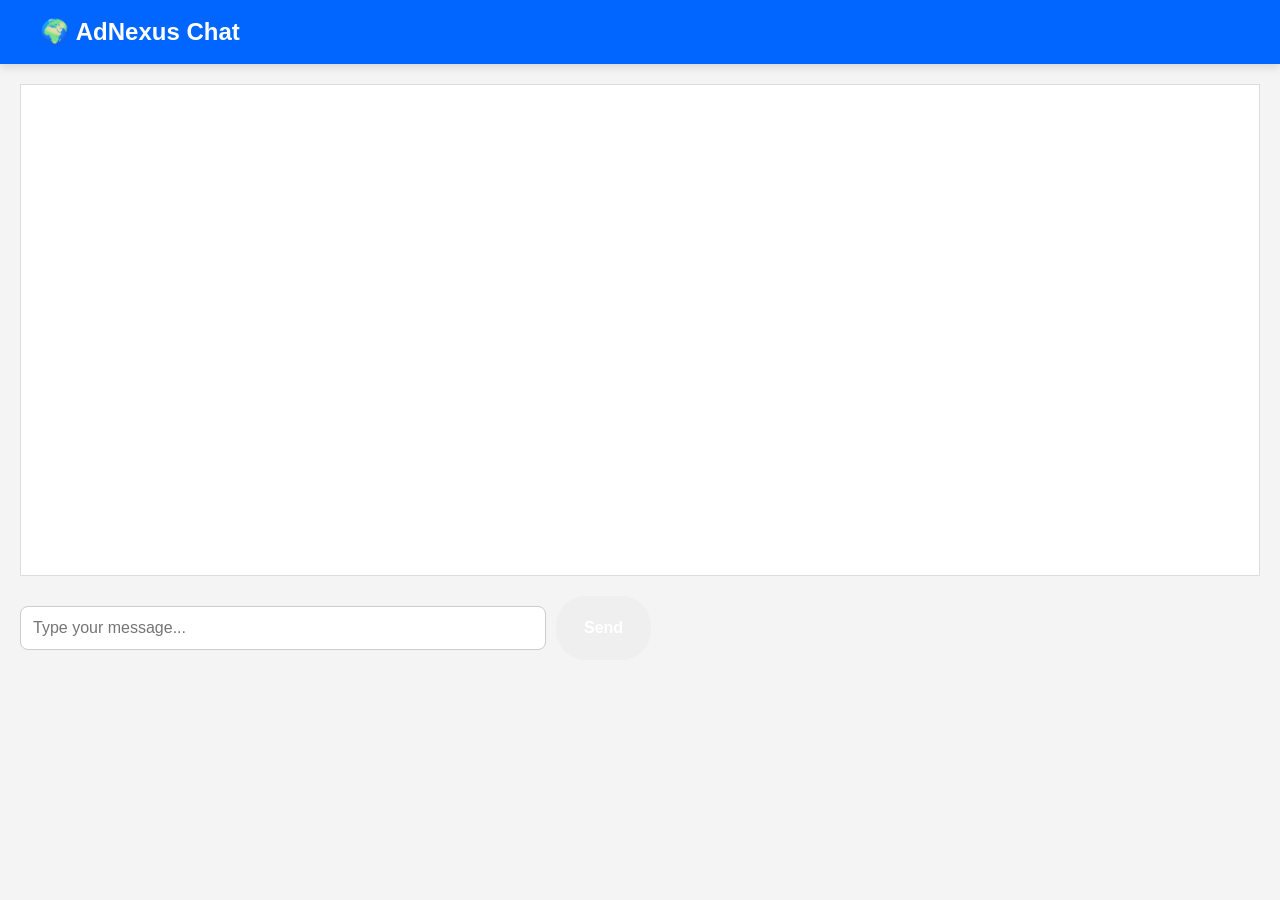
<file: chat.html>
<!DOCTYPE html>
<html>

<head>
    <title>Chat - AdNexus</title>
    <link rel="stylesheet" href="style.css">
</head>

<body>

<nav>
    <h2>🌍 AdNexus Chat</h2>
</nav>

<div class="chat-box" id="chatBox">

</div>

<div class="chat-input">

    <input
        type="text"
        id="message"
        placeholder="Type your message...">

    <button onclick="sendMessage()">
        Send
    </button>

</div>

<script src="script.js"></script>

</body>

</html>
</file>
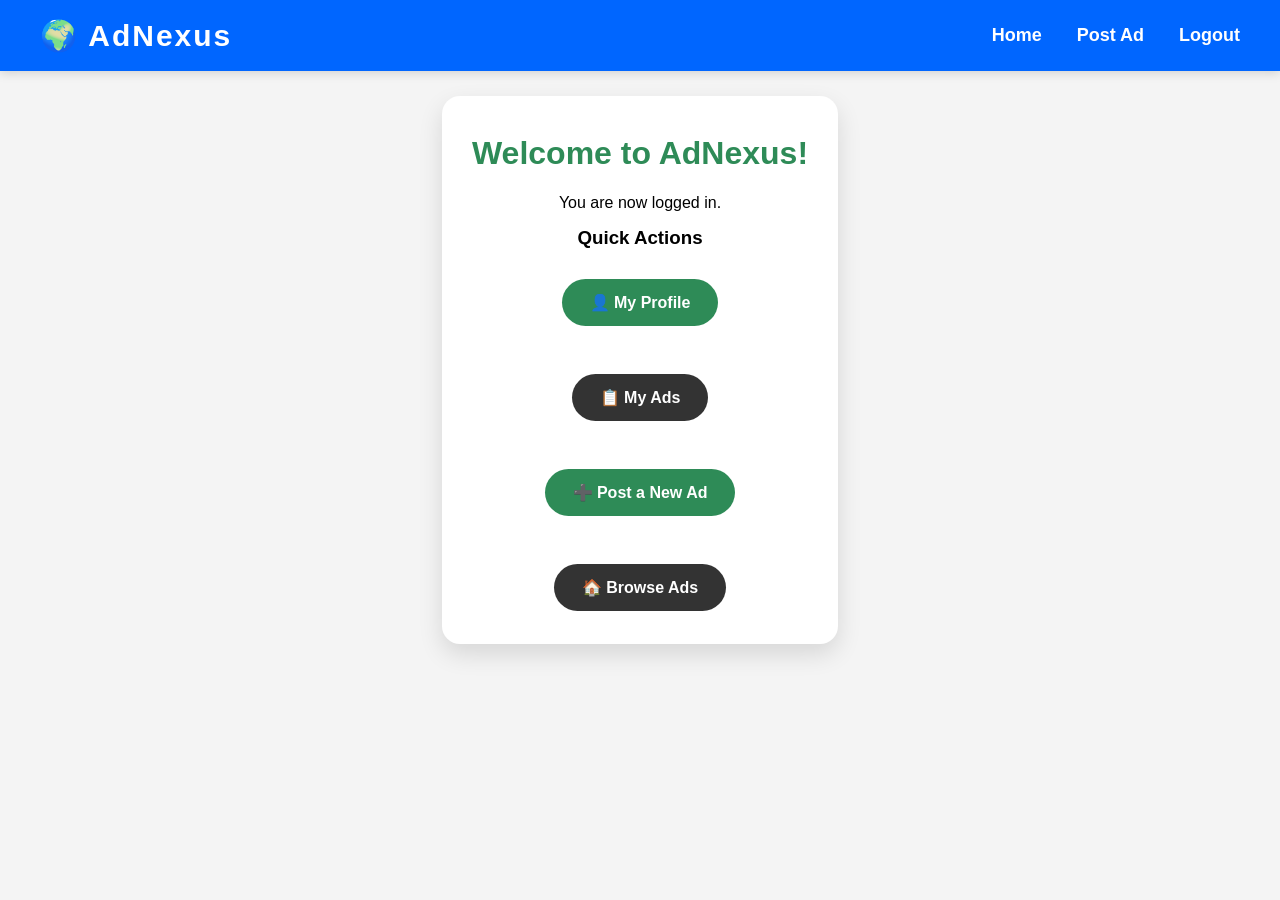
<file: Dashboard.html>
<!DOCTYPE html>
<html>

<head>
    <title>Dashboard - AdNexus</title>
    <link rel="stylesheet" href="style.css">
</head>

<body>

<nav>
    <h2 class="logo">🌍 AdNexus</h2>

    <div>
        <a href="index.html">Home</a>
        <a href="post-ad.html">Post Ad</a>
        <a href="login.html">Logout</a>
    </div>
</nav>

<div class="featured-ad">

    <h1>Welcome to AdNexus!</h1>

    <p>You are now logged in.</p>

    <h3>Quick Actions</h3>
    <button class="post-btn"
        onclick="window.location.href='profile.html'">
    👤 My Profile
</button>

<br><br>
<button class="login-btn"
        onclick="window.location.href='my-ads.html'">
    📋 My Ads
</button>

<br><br>
    <button class="post-btn"
            onclick="window.location.href='post-ad.html'">
        ➕ Post a New Ad
    </button>

    <br><br>

    <button class="login-btn"
            onclick="window.location.href='index.html'">
        🏠 Browse Ads
    </button>

</div>

<script src="script.js"></script>

</body>
</html>
</file>
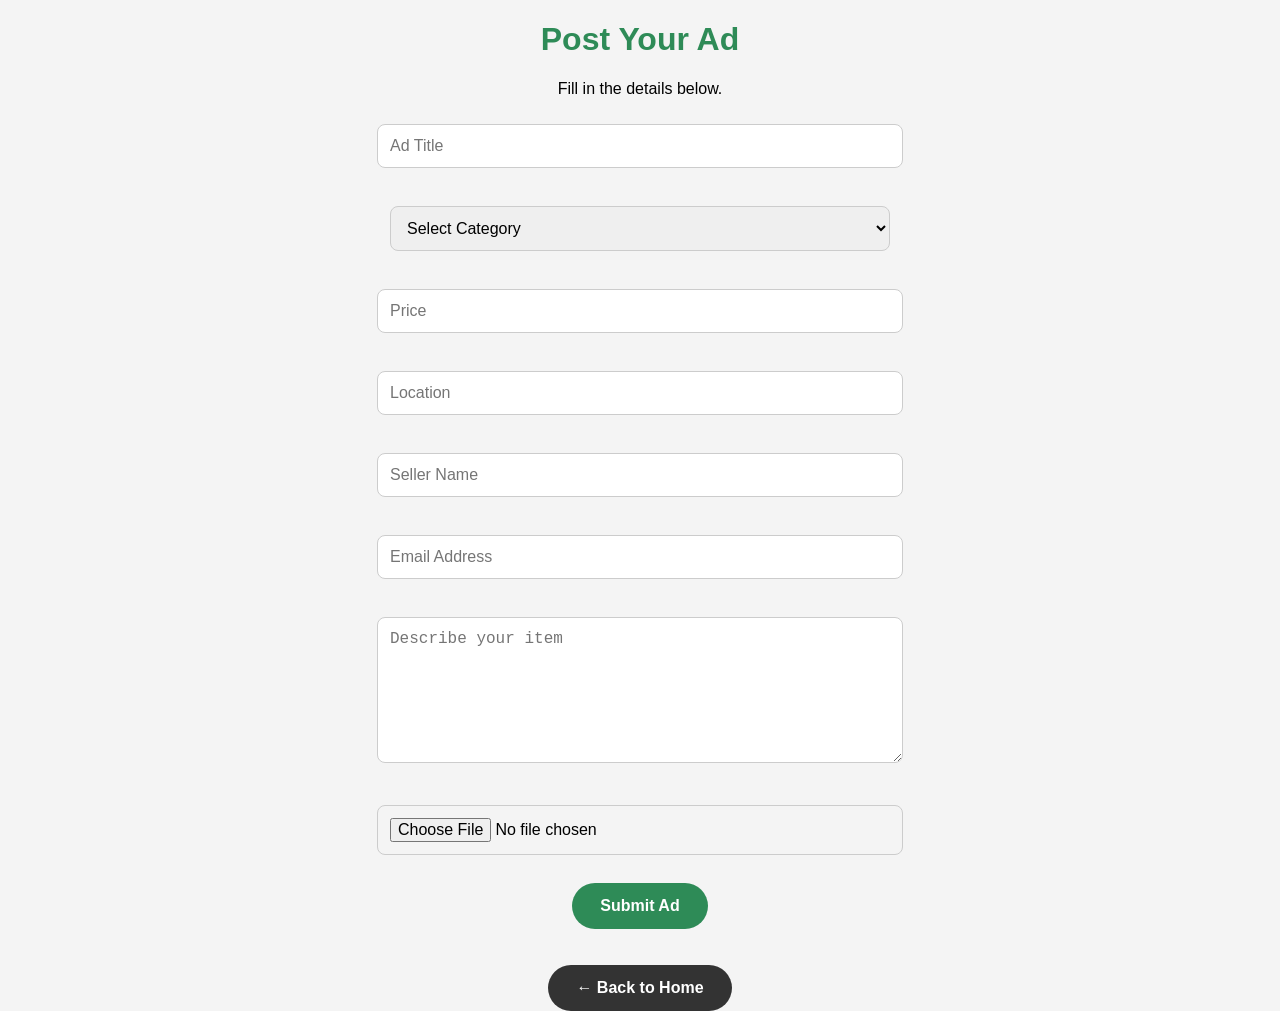
<file: post-ad.html>
<!DOCTYPE html>
<html>

<head>
    <title>Post an Ad - AdNexus</title>
    <link rel="stylesheet" href="style.css">
</head>

<body>

<h1>Post Your Ad</h1>

<p>Fill in the details below.</p>

<form>

<input type="text" id="adTitle" placeholder="Ad Title" required>

<br><br>

<select required>
    <option value="">Select Category</option>
    <option>Cars</option>
    <option>Phones</option>
    <option>Houses</option>
    <option>Jobs</option>
    <option>Electronics</option>
    <option>Fashion</option>
</select>

<br><br>

<input type="number" id="adPrice" placeholder="Price" required>

<br><br>

<input type="text" id="adLocation" placeholder="Location" required>
<br><br>

<input type="text" placeholder="Seller Name" required>

<br><br>

<input type="email" placeholder="Email Address" required>

<br><br>

<textarea id="adDescription" placeholder="Describe your item" required></textarea>

<br><br>

<input     type="file"     id="adImage"     accept="image/*">

<br><br>

<button type="button" class="post-btn" onclick="submitAd()">
    Submit Ad
</button>

</form>

<br><br>

<button class="login-btn" onclick="goHome()">
    ← Back to Home
</button>

<script src="script.js"></script>

</body>
</html>
</file>
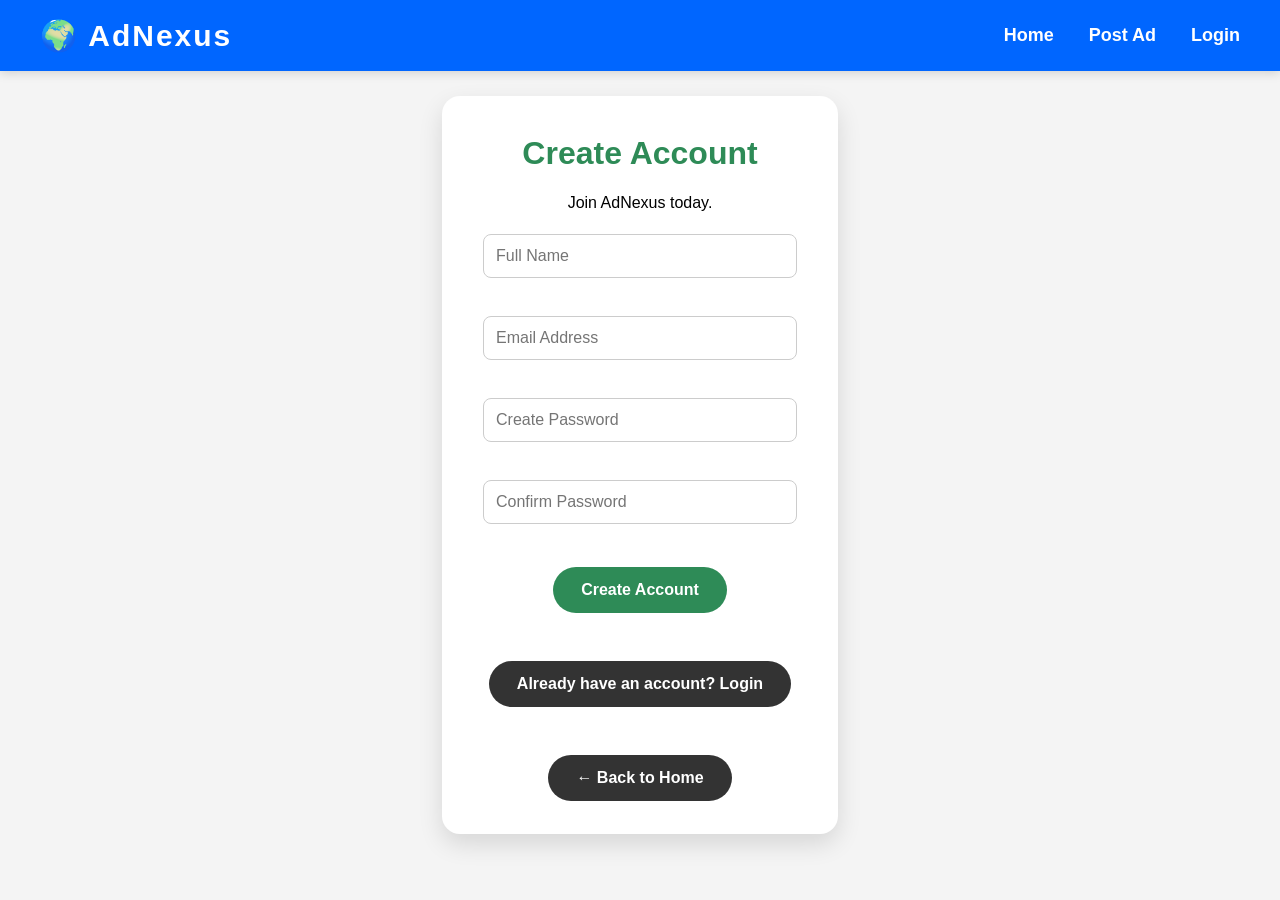
<file: register.html>
<!DOCTYPE html>
<html>

<head>
    <title>Create Account - AdNexus</title>
    <link rel="stylesheet" href="style.css">
</head>

<body>

<nav>
    <h2 class="logo">🌍 AdNexus</h2>

    <div>
        <a href="index.html">Home</a>
        <a href="post-ad.html">Post Ad</a>
        <a href="login.html">Login</a>
    </div>
</nav>

<div class="featured-ad">

    <h1>Create Account</h1>

    <p>Join AdNexus today.</p>

    <form>

        <input type="text"
               placeholder="Full Name"
               required>

        <br><br>

        <input type="email"
               placeholder="Email Address"
               required>

        <br><br>

        <input type="password"
               placeholder="Create Password"
               required>

        <br><br>

        <input type="password"
               placeholder="Confirm Password"
               required>

        <br><br>

        <button type="button"
                class="post-btn"
                onclick="registerUser()">
            Create Account
        </button>

    </form>

    <br>

    <button class="login-btn"
            onclick="window.location.href='login.html'">
        Already have an account? Login
    </button>

    <br><br>

    <button class="login-btn"
            onclick="goHome()">
        ← Back to Home
    </button>

</div>

<script src="script.js"></script>

</body>
</html>
</file>
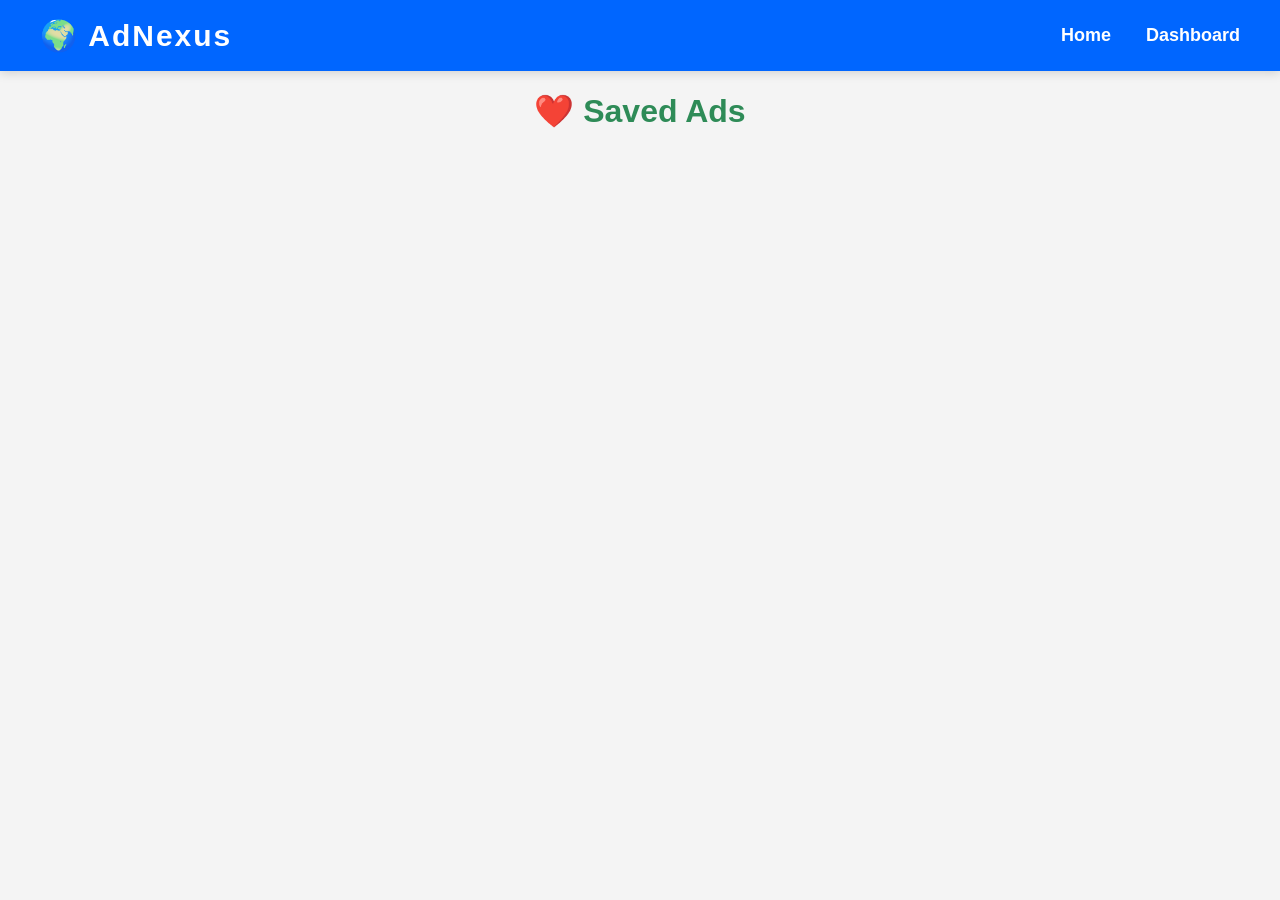
<file: saved-ads.html>
<!DOCTYPE html>
<html>

<head>
    <title>Saved Ads - AdNexus</title>
    <link rel="stylesheet" href="style.css">
</head>

<body>

<nav>
    <h2 class="logo">🌍 AdNexus</h2>

    <div>
        <a href="index.html">Home</a>
        <a href="dashboard.html">Dashboard</a>
    </div>
</nav>

<h1>❤️ Saved Ads</h1>

<div id="savedAdsContainer"></div>

<script src="script.js"></script>

</body>

</html>
</file>
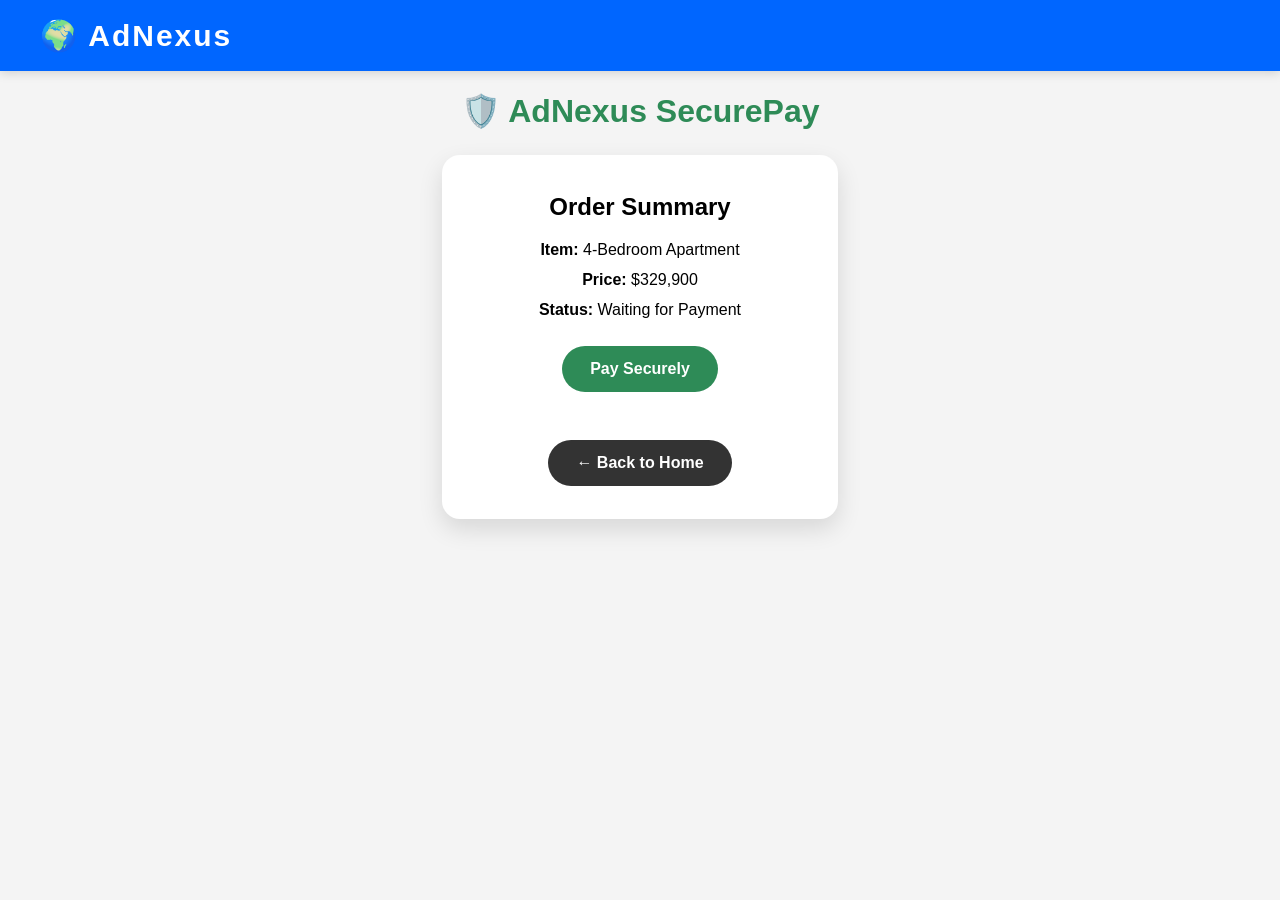
<file: securepay.html>
<!DOCTYPE html>
<html>

<head>
    <title>AdNexus SecurePay</title>
    <link rel="stylesheet" href="style.css">
</head>

<body>

<nav>
    <h2 class="logo">🌍 AdNexus</h2>
</nav>

<h1>🛡️ AdNexus SecurePay</h1>

<div class="featured-ad">

    <h2>Order Summary</h2>

    <p><strong>Item:</strong> 4-Bedroom Apartment</p>

    <p><strong>Price:</strong> $329,900</p>

    <p><strong>Status:</strong> Waiting for Payment</p>

    <button class="post-btn" onclick="payNow()">
        Pay Securely
    </button>

    <br><br>

    <button class="login-btn" onclick="goHome()">
        ← Back to Home
    </button>

</div>

<script src="script.js"></script>

</body>
</html>
</file>
<file: style.css>
:root{
    --primary:#2E8B57;
    --white:#FFFFFF;
    --dark:#333333;
    --gold:#FFD700;
    --background:#f4f4f4;
}

body{
    background:var(--background);
    font-family:Arial, sans-serif;
    text-align:center;
    margin:0;
    padding:0;
}

h1{
    color:var(--primary);
}

button{
    color:white;
    padding:14px 28px;
    font-size:16px;
    border:none;
    border-radius:8px;
    cursor:pointer;
    transition:0.3s;
}
.post-btn{
    background:var(--primary);
}
.login-btn{
    background:var(--dark);
}
nav{
    background:var(--primary);
}

nav h2{
    color:white;
    margin:0;
}

nav{
    background:var(--primary);
    padding:15px;
    display:flex;
    justify-content:space-between;
    align-items:center;
    flex-wrap:wrap;
    box-shadow:0 2px 10px rgba(0,0,0,0.15);
}
nav div{
    display:flex;
    gap:15px;
}
nav a{
    color:white;
    text-decoration:none;
    margin-left:15px;
    font-size:18px;
    font-weight:bold;
}
input{
    width:80%;
    max-width:500px;
    padding:15px;
    font-size:18px;
    border:1px solid #ccc;
    border-radius:10px;
    margin:20px 0;
}

button{
    cursor:pointer;
    border:none;
    border-radius:30px;
    padding:14px 28px;
    font-size:16px;
    font-weight:bold;
    transition:.3s;
}

button:hover{
    transform:scale(1.05);
}
select,textarea,input {
    width: 80%;
    max-width: 500px;
    padding: 12px;
    margin: 10px 0;
    border: 1px solid #ccc;
    border-radius: 8px;
    font-size: 16px;
}

textarea {
    height: 120px;
    resize: vertical;
}
.categories{
    display:grid;
    grid-template-columns:repeat(auto-fit,minmax(150px,1fr));
    gap:20px;
    padding:20px;
    text-align:center;
}

.card{
    background:white;
    padding:25px;
    border-radius:15px;
    box-shadow:0 5px 15px rgba(0,0,0,.1);
    transition:.3s;
    cursor:pointer;
}

.card:hover{
    transform:translateY(-5px);
}

.logo{
    font-size:30px;
    font-weight:bold;
    color:white;
    letter-spacing:2px;
}
.hero{
    background:var(--primary);
    color:var(--white);
    padding:60px 20px;
    margin-bottom:30px;
}

.hero h1{
    color:var(--white);
    font-size:40px;
    margin-bottom:10px;
}

.hero p{
    font-size:18px;
    margin-bottom:25px;
}
.featured-ad{
    background:var(--white);
    width:90%;
    max-width:360px;
    margin:25px auto;
    padding:18px;
    border-radius:18px;
    box-shadow:0 10px 25px rgba(0,0,0,.12);
    transition:.3s;
    overflow:hidden;
}

.featured-ad:hover{
    transform:translateY(-8px);
    box-shadow:0 18px 35px rgba(0,0,0,.2);
}

.featured-ad img{
    width:100%;
    height:220px;
    object-fit:cover;
    border-radius:12px;
}
.about{
    background: var(--white);
    margin:40px auto;
    padding:30px;
    width:85%;
    max-width:800px;
    border-radius:10px;
    box-shadow:0 2px 8px rgba(0,0,0,0.1);
}

.about h2{
    color:var(--primary);
}

.about p{
    color:var(--dark);
    line-height:1.6;
}
.why{
    background: var(--white);
    width: 85%;
    max-width: 800px;
    margin: 30px auto;
    padding: 30px;
    border-radius: 10px;
    box-shadow: 0 2px 8px rgba(0,0,0,0.1);
}

.why h2{
    color: var(--primary);
}

.why ul{
    list-style: none;
    padding: 0;
}

.why li{
    margin: 15px 0;
    font-size: 18px;
    color: var(--dark);
}
.search-btn{
    background: var(--gold);
    color: var(--dark);
    margin-left:10px;
}
.badge{
    display:inline-block;
    background:var(--gold);
    color:var(--dark);
    padding:6px 12px;
    border-radius:20px;
    font-weight:bold;
    margin-bottom:10px;
}
.card{
    background:white;
    width:140px;
    padding:25px 15px;
    border-radius:18px;
    box-shadow:0 8px 18px rgba(0,0,0,.12);
    transition:.3s;
    cursor:pointer;
    font-weight:bold;
}

.card:hover{
    transform:translateY(-8px);
}
footer{
    background:#333;
    color:white;
    padding:30px;
    margin-top:40px;
}

footer h3{
    margin-bottom:10px;
}

footer p{
    margin:5px 0;
}
/* ---------- Dark Mode ---------- */

.theme-btn{
    background:#222;
    color:white;
    padding:10px 18px;
    border:none;
    border-radius:25px;
    cursor:pointer;
}

.dark-mode{
    background:#121212;
    color:white;
}

.dark-mode nav{
    background:#1f1f1f;
}

.dark-mode .featured-ad,
.dark-mode .card,
.dark-mode .about,
.dark-mode .why{
    background:#222;
    color:white;
}

.dark-mode h1,
.dark-mode h2,
.dark-mode h3,
.dark-mode p,
.dark-mode li{
    color:white;
}

.dark-mode input,
.dark-mode textarea,
.dark-mode select{
    background:#333;
    color:white;
    border:1px solid #666;
}
@media(max-width:768px){

nav{
    flex-direction:column;
}

nav div{
    margin-top:15px;
    flex-wrap:wrap;
    justify-content:center;
}

.hero h1{
    font-size:32px;
}

.categories{
    gap:10px;
}

.card{
    width:42%;
}

.featured-ad{
    width:95%;
}

button{
    width:100%;
    margin-top:10px;
}

}
#searchBox{
    width:90%;
    max-width:600px;
    padding:16px;
    border:none;
    border-radius:30px;
    box-shadow:0 5px 15px rgba(0,0,0,.15);
    font-size:17px;
    outline:none;
}
/* Featured Ads Grid */

.ads-grid{
    display:grid;
    grid-template-columns:repeat(auto-fit,minmax(300px,1fr));
    gap:25px;
    padding:20px;
}

/* Ad Card */

.featured-ad{
    background:#fff;
    border-radius:18px;
    overflow:hidden;
    box-shadow:0 10px 25px rgba(0,0,0,.12);
    transition:.3s;
}

.featured-ad:hover{
    transform:translateY(-8px);
    box-shadow:0 18px 35px rgba(0,0,0,.2);
}

.featured-ad img{
    width:100%;
    height:220px;
    object-fit:cover;
}

.featured-ad h3{
    margin:15px;
}

.featured-ad p{
    margin:0 15px 12px;
}

.featured-ad button{
    margin:15px;
}
footer{
    background:#222;
    color:white;
    text-align:center;
    padding:40px 20px;
    margin-top:50px;
}

footer h3{
    margin-bottom:10px;
}
nav{
    display:flex;
    justify-content:space-between;
    align-items:center;
    padding:18px 40px;
    background:#0066ff;
    color:white;
}

nav a{
    color:white;
    text-decoration:none;
    margin-left:20px;
    font-weight:bold;
}

nav a:hover{
    color:#ffd700;
}
.dashboard{
    display:grid;
    grid-template-columns:repeat(auto-fit,minmax(200px,1fr));
    gap:20px;
    margin:30px;
}

.dashboard .card{
    text-align:center;
    padding:25px;
    background:white;
    border-radius:15px;
    box-shadow:0 5px 15px rgba(0,0,0,.15);
}
.chat-box{

    height:450px;

    overflow-y:auto;

    border:1px solid #ddd;

    padding:20px;

    margin:20px;

    background:white;

}

.chat-input{

    display:flex;

    gap:10px;

    margin:20px;

}

.chat-input input{

    flex:1;

    padding:12px;

}

.message{

    background:#0066ff;

    color:white;

    padding:12px;

    margin:10px 0;

    border-radius:10px;

    width:fit-content;

}
.profile-card{

    max-width:400px;

    margin:40px auto;

    text-align:center;

    background:white;

    padding:30px;

    border-radius:15px;

    box-shadow:0 5px 20px rgba(0,0,0,.15);

}

.profile-card img{

    width:150px;

    height:150px;

    border-radius:50%;

    object-fit:cover;

}
</file>
